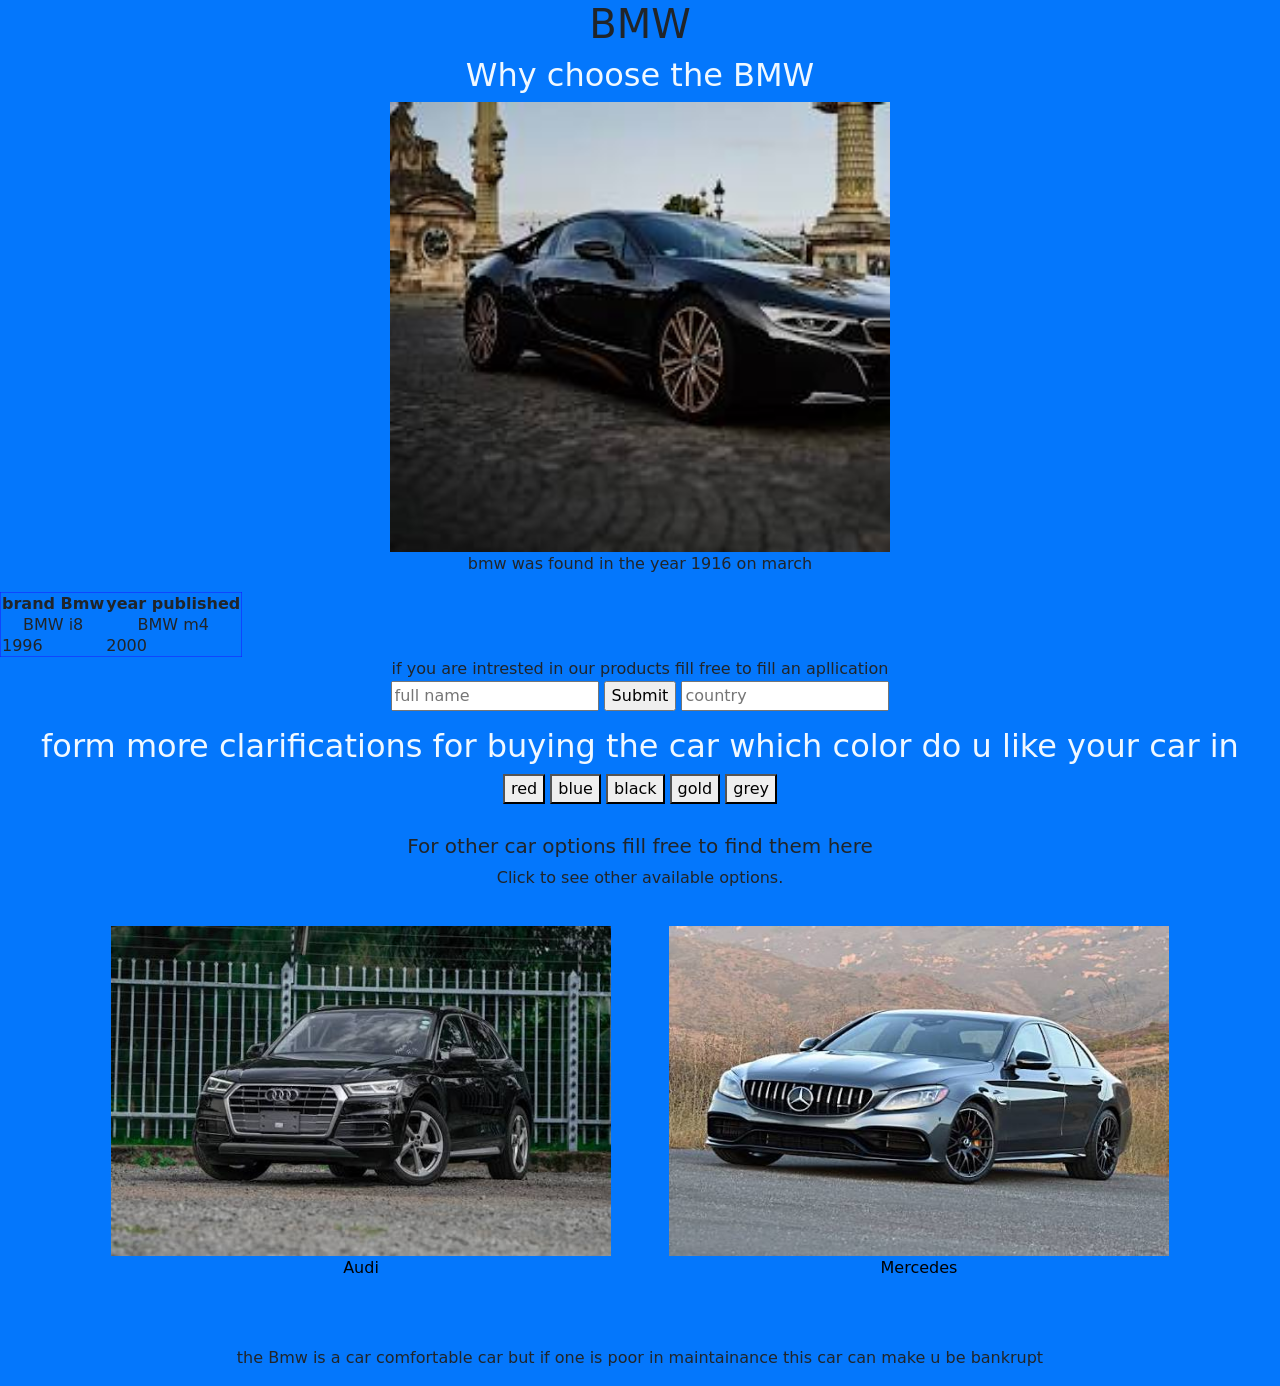
<file: index.html>
<html lang="en">
<head>
    <meta charset="UTF-8">
    <meta name="viewport" content="width=device-width, initial-scale=1.0">
    <title>BMW CARS</title>
    <link href="https://cdn.jsdelivr.net/npm/bootstrap@5.3.8/dist/css/bootstrap.min.css" rel="stylesheet" integrity="sha384-sRIl4kxILFvY47J16cr9ZwB07vP4J8+LH7qKQnuqkuIAvNWLzeN8tE5YBujZqJLB" crossorigin="anonymous">
    <link rel="stylesheet" href="austin.css">
</head>



<body>
    
        <h1>BMW</h1>
    <h2 >Why choose the BMW</h2>
    <div> 
    <img src="download.jpeg" class="ross" alt="BMW" width="500" height="450">
    </div> 
    <p>bmw was found in the year 1916 on march</p>
    </div>
   <div >
         <table border="10">
            <thead>
                <th>brand Bmw </th>
                <th id="foo">year published</th>
            </thead>
            <tr id="foo">
                <td> BMW i8</td>
                <td>BMW m4</td>
            </tr>
            <tr>
                <td>1996</td>
                <td>2000</td>
            </tr>
        </table>
        if you are intrested in our products fill free to fill an apllication
        <form>
            <input id="name" type="text" placeholder="full name">
            <input type="submit">
            <input type="name" list="countries" placeholder="country">
        </form>
   </div>
   <h2 id="BMW"> form more clarifications for buying the car which color do u like your car in</h2>
   <button data-color="red">red</button>
   <button data-color="blue">blue</button>
   <button data-color="black">black</button>
   <button data-color="gold">gold</button>
   <button data-color="grey">grey</button>

   <div class="container">
        <h5>For other car options fill free to find them here</h5>
        <p>Click to see other available options.
        </p>
        <div class="options">
            <div class="audi">
                <a href="https://www.audi.com/en" target="_blank">
                    <img src="Audi.jpeg" alt="" width="500px", height="330px">
                    <p>Audi</p>
                </a>
            </div>
            <div class="mercedes">
                <a href="https://www.mercedes-benz.com" target="_blank">
                    <img src="Mercedes.jpeg" alt="" width="500px", height="330px" >
                    <p>Mercedes</p>
                </a>
            </div>
        </div>
   </div>
        <p>the Bmw is a car comfortable car but if one is poor in maintainance this car can make u be bankrupt</p>

</body>
</html>
<script>
    document.addEventListener('DOMContentLoaded', function() {

        document.querySelector("form").onsubmit = function () {
           let name =  document.querySelector("#name").value;
           alert(`thank you for your co_ operation ${name}`);
        }

    });
 document.addEventListener('DOMContentLoaded', function() {
            
            document.querySelectorAll("button").forEach(function(button) {
                button.onclick = function() {
                    document.querySelector('#BMW').style.color = button.dataset.color;
                }

            });
        });
    </script>
<script src="https://cdn.jsdelivr.net/npm/@popperjs/core@2.11.8/dist/umd/popper.min.js" integrity="sha384-I7E8VVD/ismYTF4hNIPjVp/Zjvgyol6VFvRkX/vR+Vc4jQkC+hVqc2pM8ODewa9r" crossorigin="anonymous"></script>
<script src="https://cdn.jsdelivr.net/npm/bootstrap@5.3.8/dist/js/bootstrap.min.js" integrity="sha384-G/EV+4j2dNv+tEPo3++6LCgdCROaejBqfUeNjuKAiuXbjrxilcCdDz6ZAVfHWe1Y" crossorigin="anonymous"></script>
</file>
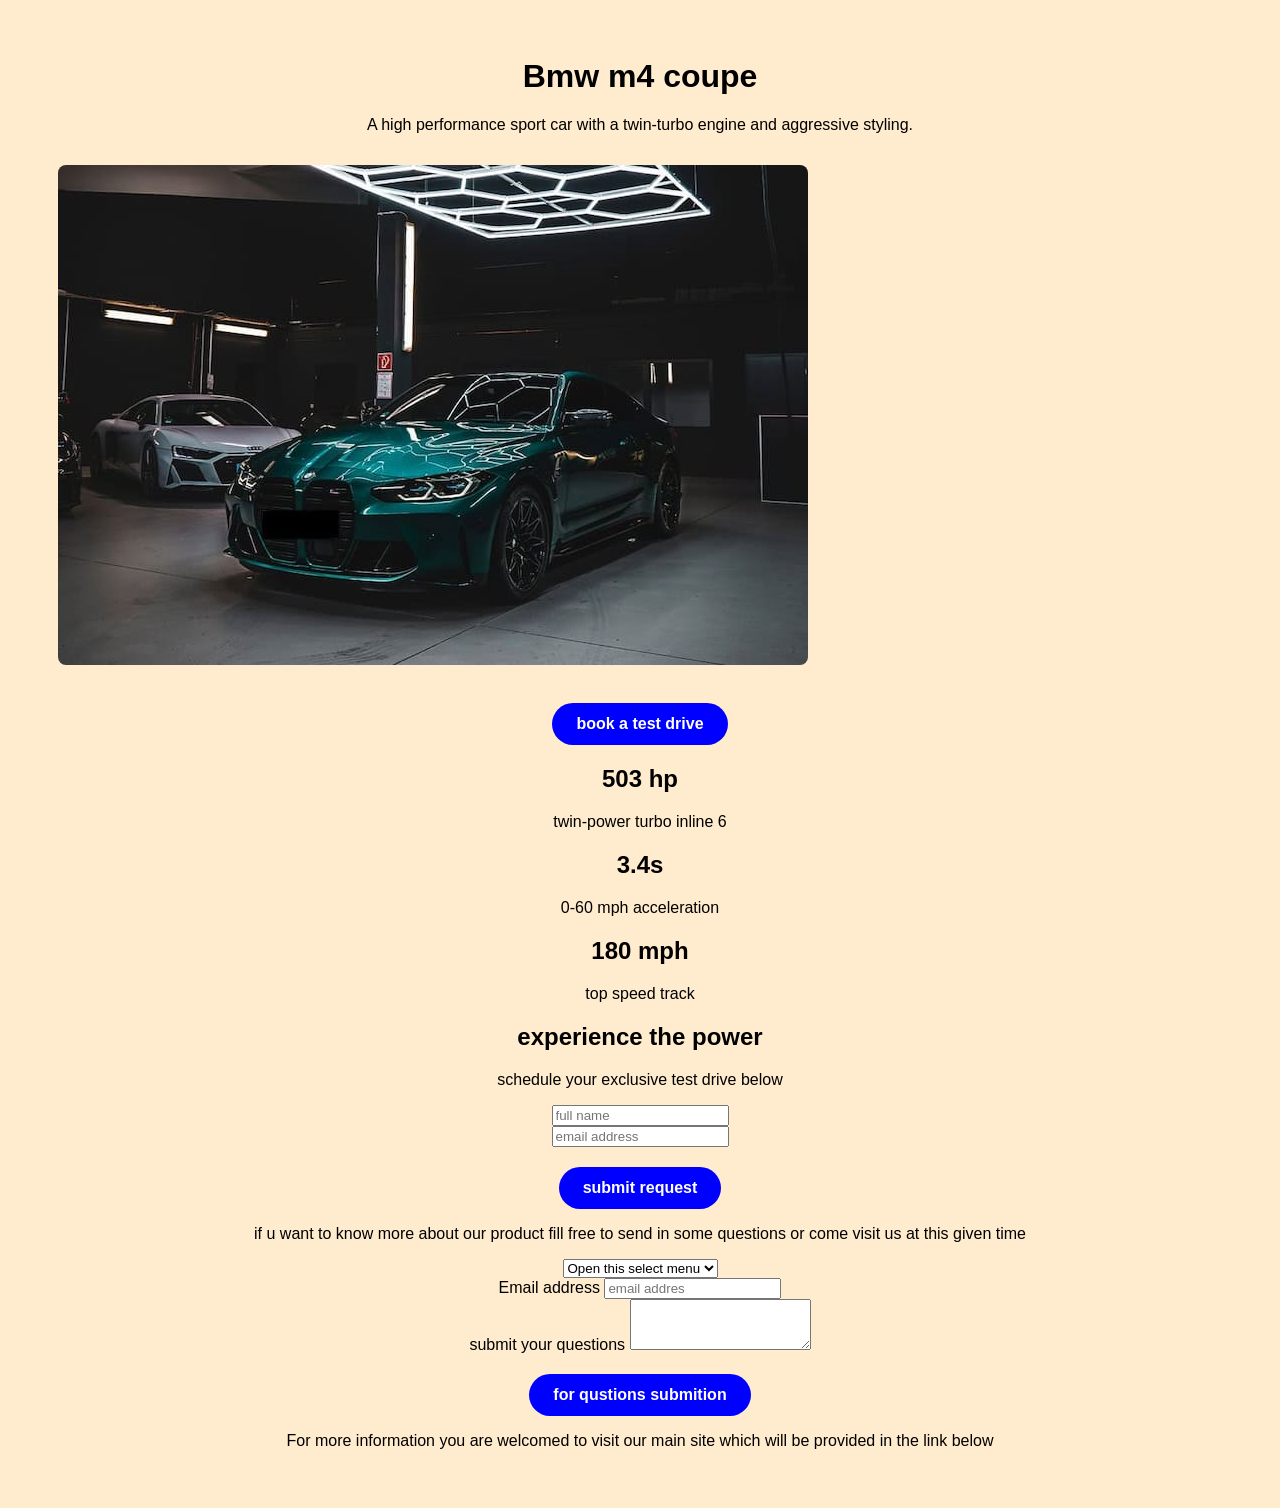
<file: New-program.html>
<html lang="en">
<head>
    <meta charset="UTF-8">
    <meta name="viewport" content="width=device-width, initial-scale=1.0">
    <title>My BMW Club</title>
</head>
<style>
    body {
        background-color:skyblue; /* skyblue background */
        color: white text;     /*white text*/
        font-family: Arial, Helvetica, sans-serif;
        text-align: center;     /*centers all text */
        padding: 50px;
    }
    car-card{
        background-color: rgb(69, 68, 68) ; /*dark gray box for the car */
        max-width: 500px;
        margin: auto;      /* canters the card on the screen */
        padding: 20px;
        border-radius: 12px; /*round the coners */
        box-shadow: 4px 15px;
    }
    img{
        background-color: blue; /*make the image fit perfectly insede the card*/
        border-radius: 8px;
        margin-top: 15px;
         .="ima-fluid";
    }
    button{
        background-color: blue; /* Bmw blue button */
        color: white;
        border: none;
        padding: 12px 24px;
        font-size: 16px;
        font-weight: bold;
        border-radius: 25px;
        margin-top: 20px;
    }
    button:hover{
        background-color: red; /*turns m-power red when you hover over it*/
    }
    @media (min-width: 600px) {
        body {
            background-color:blanchedalmond;
        }
    }
    @media (max-width: 599px) {
            body {
                background-color: firebrick;
            }
            .img-fluid{
                width: 300px;
                height: auto;
            }
        }
</style>
<body>
    <div class="car-card" >
        <h1>Bmw m4 coupe</h1>
        <p>A high performance sport car with a twin-turbo engine and aggressive styling.</p>
        <div class="card" style="width: 18rem;">
  <img class="img-fluid" src="m4.jpeg" alt="Bmw m4 coupe">
  <div class="card-body">
  </div>
        

    </div>
        <br>
        <button onclick="alert('booking feature coming soon !')">book a test drive</button>
    </div>
    <section class="specs">
        <div class="container grid-3">
            <div class="spec-card">
                <h2>503 hp</h2>
                <p>twin-power turbo inline 6</p>
        </div>
        <div class="specs-card">
            <h2>3.4s</h2>
            <p>0-60 mph acceleration</p>
        </div>
        <div class="spec-card">
            <h2>180 mph</h2>
            <p>top speed track</p>
        </div>
    </section>

    <section id="book form" class="booking-section">
        <div class="cointeiner from-box">
            <h2>experience the power</h2>
            <p>schedule your exclusive test drive below</p>

            <form action="#" method="post">
            <div class="form-group">
                <input type="text" placeholder="full name" required>
            </div>
            <div class="form-group">
                <input type="email" placeholder="email address" required>
            </div>
            <button type="submit" class="submit">submit request</button>
            </form>
            <p>if u want to know more about our product fill free to send in some questions or come visit us at this given time</p>
        </div>
        <select class="form-select" aria-label="Default select example">
  <option selected>Open this select menu</option>
  <option value="1 pm">One</option>
  <option value="2 pm">Two</option>
  <option value="3 pm">Three</option>
</select>
    <div class="mb-3">
  <label for="exampleFormControlInput1" class="form-label">Email address</label>
  <input type="email" class="form-control" id="exampleFormControlInput1" placeholder="email addres">
</div>
<div class="mb-3">
  <label for="exampleFormControlTextarea1" class="form-label">submit your questions</label>
  <textarea class="form-control" id="exampleFormControlTextarea1" rows="3"></textarea>
      <br>
        <button onclick="alert('thank you for your time !')">for qustions submition</button>
        <p>For more information you are welcomed to visit our main site which will be provided in the link below</p>
                
</div>
</body>
</file>
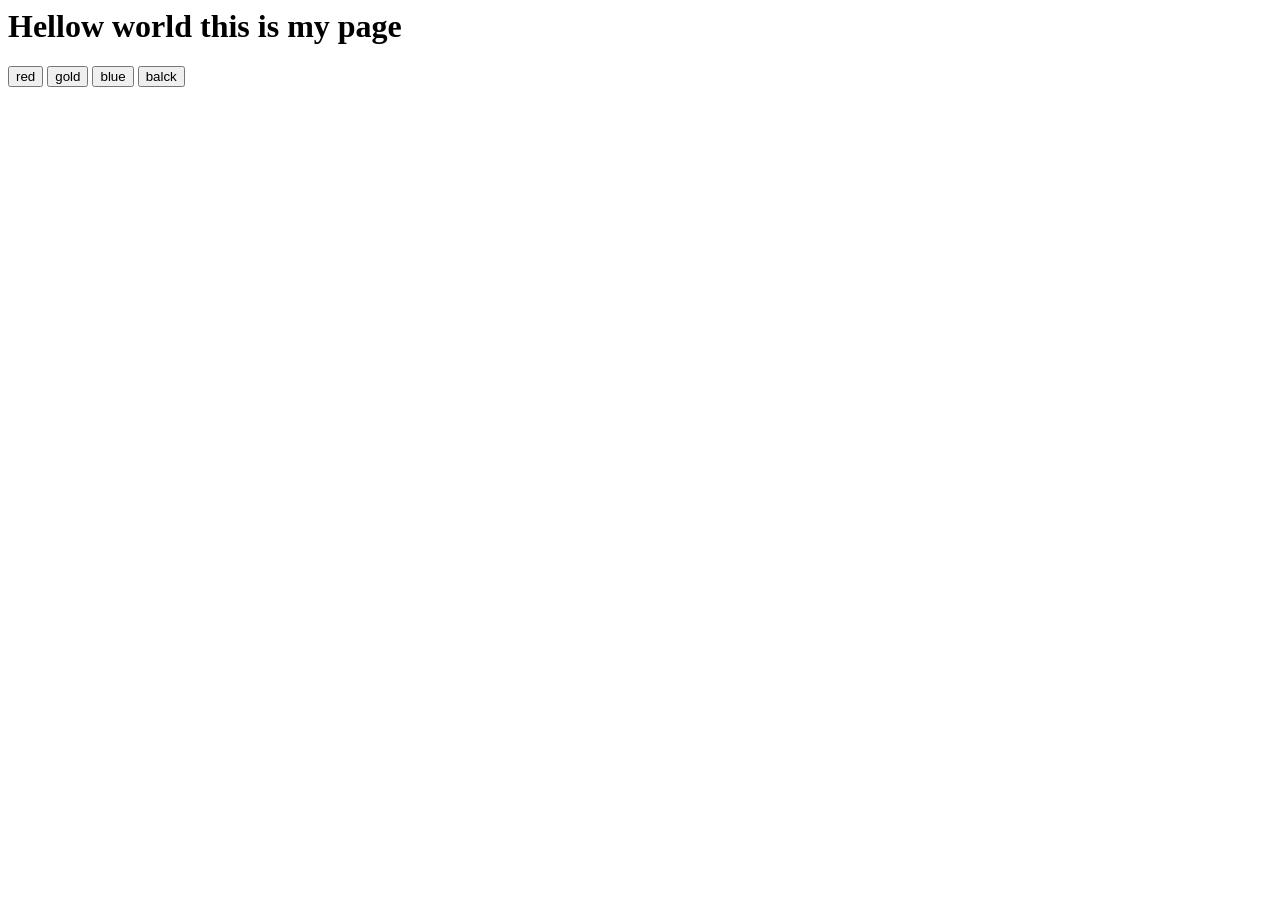
<file: FOLDRE-2/color.html>
<html lang="en">
<head>
    <meta charset="UTF-8">
    <meta name="viewport" content="width=device-width, initial-scale=1.0">
    <title>color</title>
    <script>
        document.addEventListener('DOMContentLoaded', function() {
            
            document.querySelectorAll("button").forEach(function(button) {
                button.onclick = function() {
                    document.querySelector('#hellow').style.color = button.dataset.color;
                }

            });
        });
    </script>
</head>
<body>
   <h1 id="hellow">Hellow world this is my page</h1>
   <button data-color="red">red</button>
   <button data-color="gold">gold</button>
   <button data-color="blue">blue</button>
   <button data-color="black">balck</button>
</body>
</html>
</file>
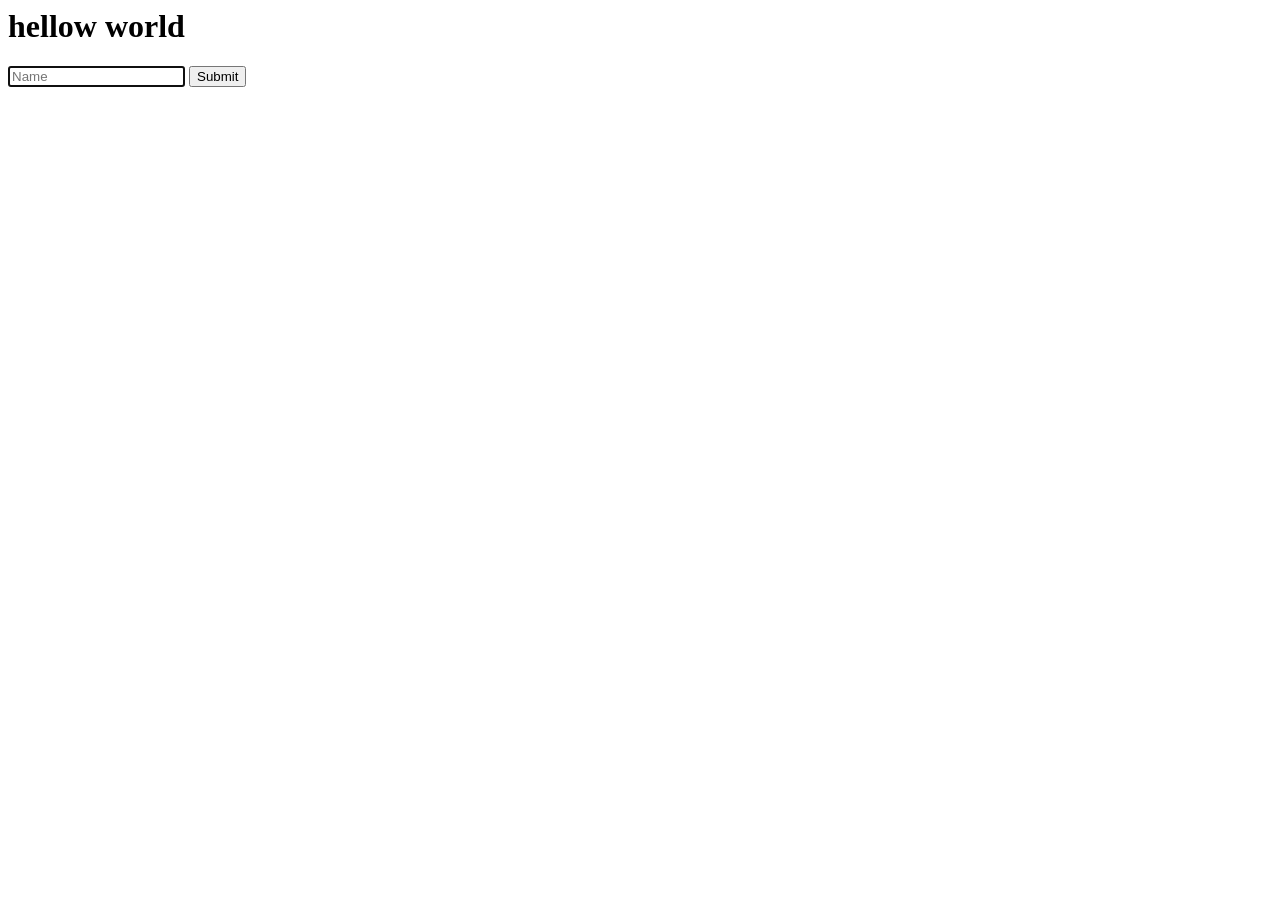
<file: FOLDRE-2/hello.html>
<html lang="en">
<head>
    <meta charset="UTF-8">
    <meta name="viewport" content="width=device-width, initial-scale=1.0">
    <title>Hellow</title>
    <script>
    document.addEventListener('DOMContentLoaded', function() {

        document.querySelector("form").onsubmit = function () {
           let name =  document.querySelector("#name").value;
           alert(`hellow ${name}`);
        }

    });

    </script>
</head>
<body>
    <h1>hellow world</h1>
    <form>
        <input autofocus id="name" placeholder="Name" type="text">
        <input type="submit">
    </form>
</body>
</html>
</file>
<file: austin.css>
<style>
        div {
            border: 5px solid rgb(0, 0, 2);
            font-size: large;
            font-family: 'Franklin Gothic Medium', 'Arial Narrow', Arial, Helvetica, sans-serif;
            font-weight: bold;
            
            
        }
        .players{
            border: 2px solid red;
            background-color: aqua;
        }
        table{
            border: 1px solid rgba(30, 5, 254, 0.431);
            
        }
        @media (min-width: 600px) {
           body {
            background-color: rgb(4, 119, 252);
            text-align: center;
           } 
        }
        @media (max-width: 599px) {
            body {
                background-color: brown;
            }

        }
</style>
h1{
    color: blue; text-align: center; block-size: 100;

}
h2{
    color: aliceblue; text-align: center;block-size: 50;
}
.options{
    display: flex;
    flex-wrap: wrap;
    align-items: center;
    justify-content: space-around;    
}
.container{
    margin-top: 30px;
    margin-bottom: 30px;
    text-align: center;
}
.options{
    padding-top: 20px;
    padding-bottom: 20px;
}
.container a{
    color: black;
    text-decoration: none;
}
    #foo{
        border: 10px;
        text-align: center;
    }
</file>
